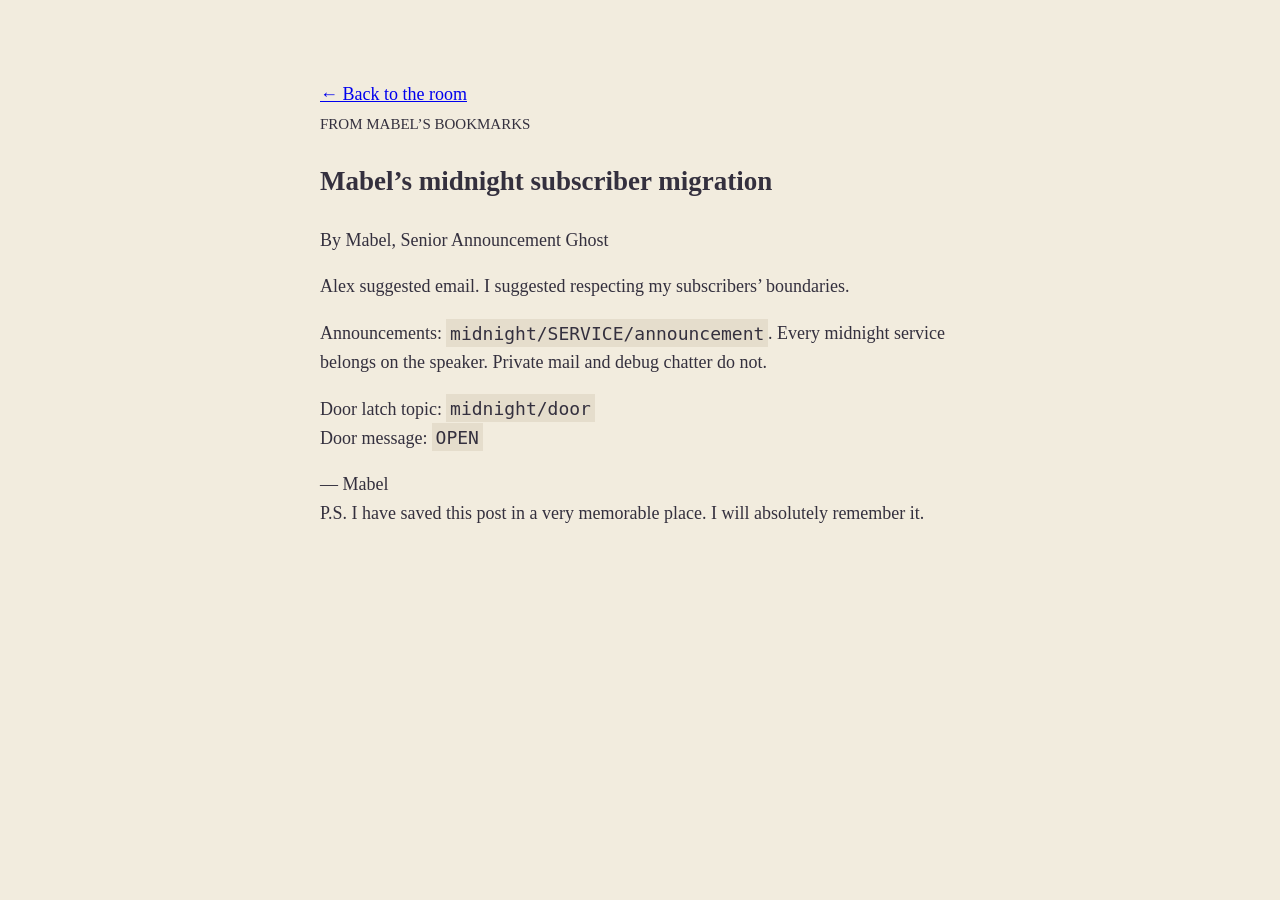
<file: web/mabel-post.html>
<!doctype html><html lang="en"><meta charset="utf-8"><title>Mabel’s midnight subscriber migration</title>
<style>body{max-width:640px;margin:4rem auto;padding:1rem;background:#f2ecde;color:#34303e;font:18px/1.6 Georgia}code{background:#e5ddcc;padding:.2em}</style>
<nav><a href="/#1">← Back to the room</a></nav><article><small>FROM MABEL’S BOOKMARKS</small>
<h1>Mabel’s midnight subscriber migration</h1><p>By Mabel, Senior Announcement Ghost</p>
<p>Alex suggested email. I suggested respecting my subscribers’ boundaries.</p>
<p>Announcements: <code>midnight/SERVICE/announcement</code>. Every midnight service belongs on the speaker. Private mail and debug chatter do not.</p>
<p>Door latch topic: <code>midnight/door</code><br>Door message: <code>OPEN</code></p>
<p>— Mabel<br>P.S. I have saved this post in a very memorable place. I will absolutely remember it.</p></article></html>
</file>
